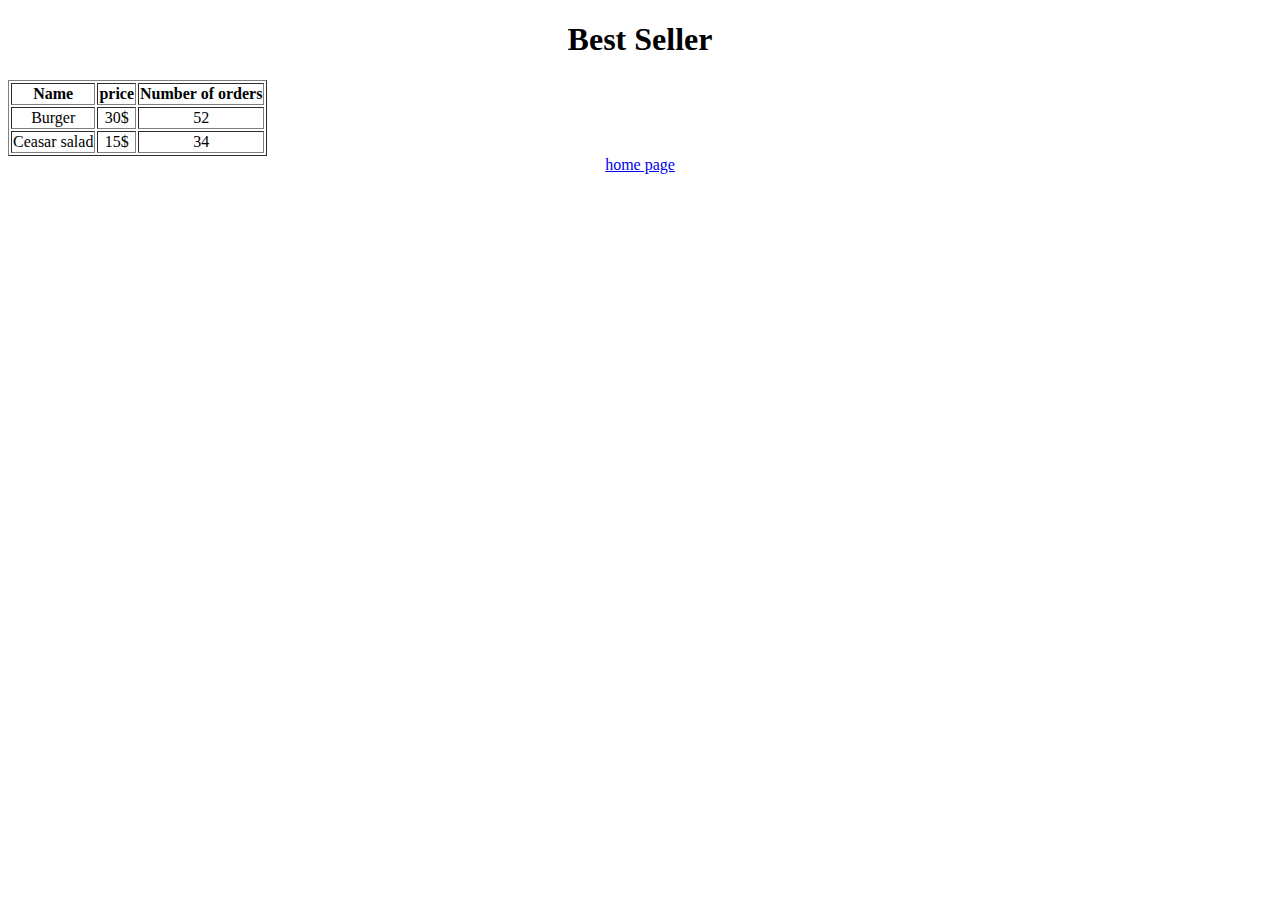
<file: bestsell.html>
<!DOCTYPE html>
<html >
<head>
    <link href="main.css" rel="stylesheet" />
</head>
<body class="black">
    <h1>Best Seller</h1>
    <table border="1" class="black">
<thead>
    <tr>
<th>Name</th>
<th>price</th>
<th>Number of orders</th>


    </tr>
</thead>
<tbudy>
<tr>
<td>Burger</td>
<td>30$</td>
<td>52</td>


</tr>
<tr>
    <td>Ceasar salad</td>
    <td>15$</td>
    <td>34</td>



</tr>

</tbudy>
    </table>
    <a  href="index.html"> home page  </a>
</body>
</html>
</file>
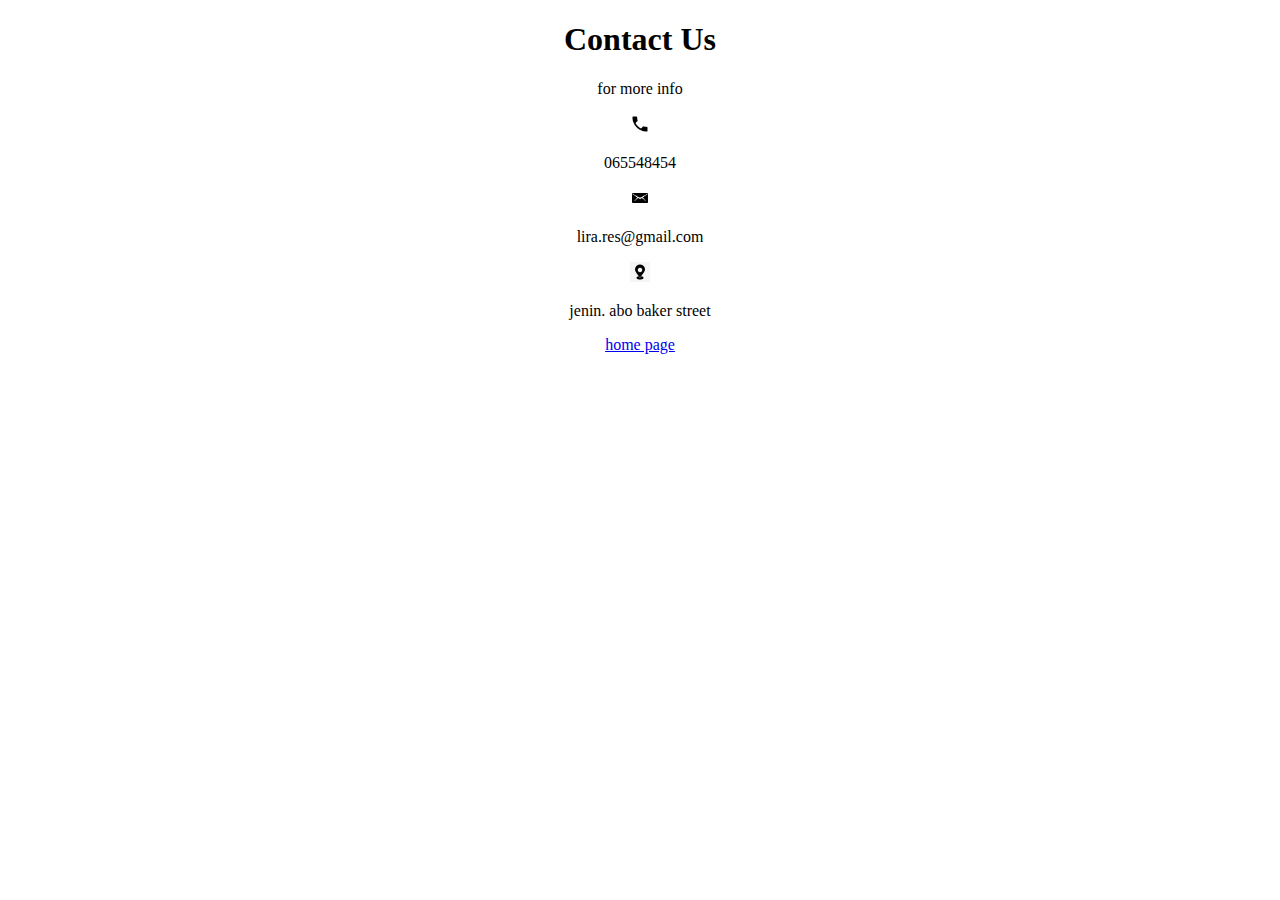
<file: contact.html>
<!DOCTYPE html>
<html >
<head>
    <link href="main.css" rel="stylesheet" />
</head>
<body class="black">
    <h1>  Contact Us</h1>
    <p>for more info</p>
    <img src="img/s.png" width="20" height="20"/>
    <p>065548454</p>
    <img src="img/e.png" width="20" height="20"/>
    <p>lira.res@gmail.com</p>
    <img src="img/mo.jpg" width="20" height="20"/>
    <p>jenin. abo baker street </p>
    <a  href="index.html"> home page  </a>
</body>
</html>
</file>
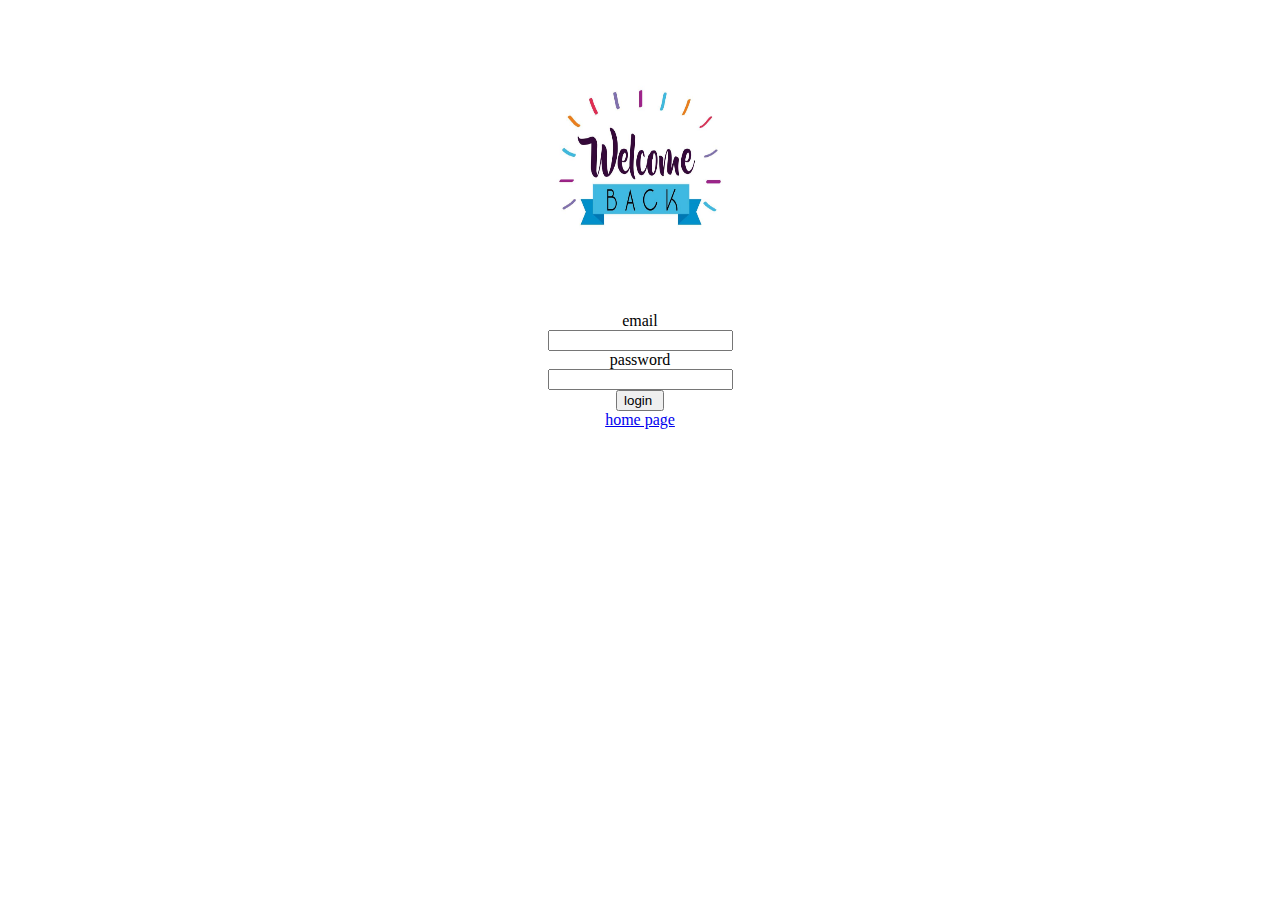
<file: login.html>
<!DOCTYPE html>
<html >
<head>
    <link href="main.css" rel="stylesheet" />
</head>
<body class="black">
    <img  src="img/welcome.jpg" alt="welcome back "  width="200" height="300"/>
    <form>
        <label for="email"> email <br/></label>
<input type="email" id="email" name="email"   >
<br/>
<label for="pass"> password <br/></label>
<input type="password" id="pass" name="password"   >
<br/>
<input  type="submit" value="login "  />
<br/>
<a  href="index.html"> home page  </a>
    </form>
</body>
</html>
</file>
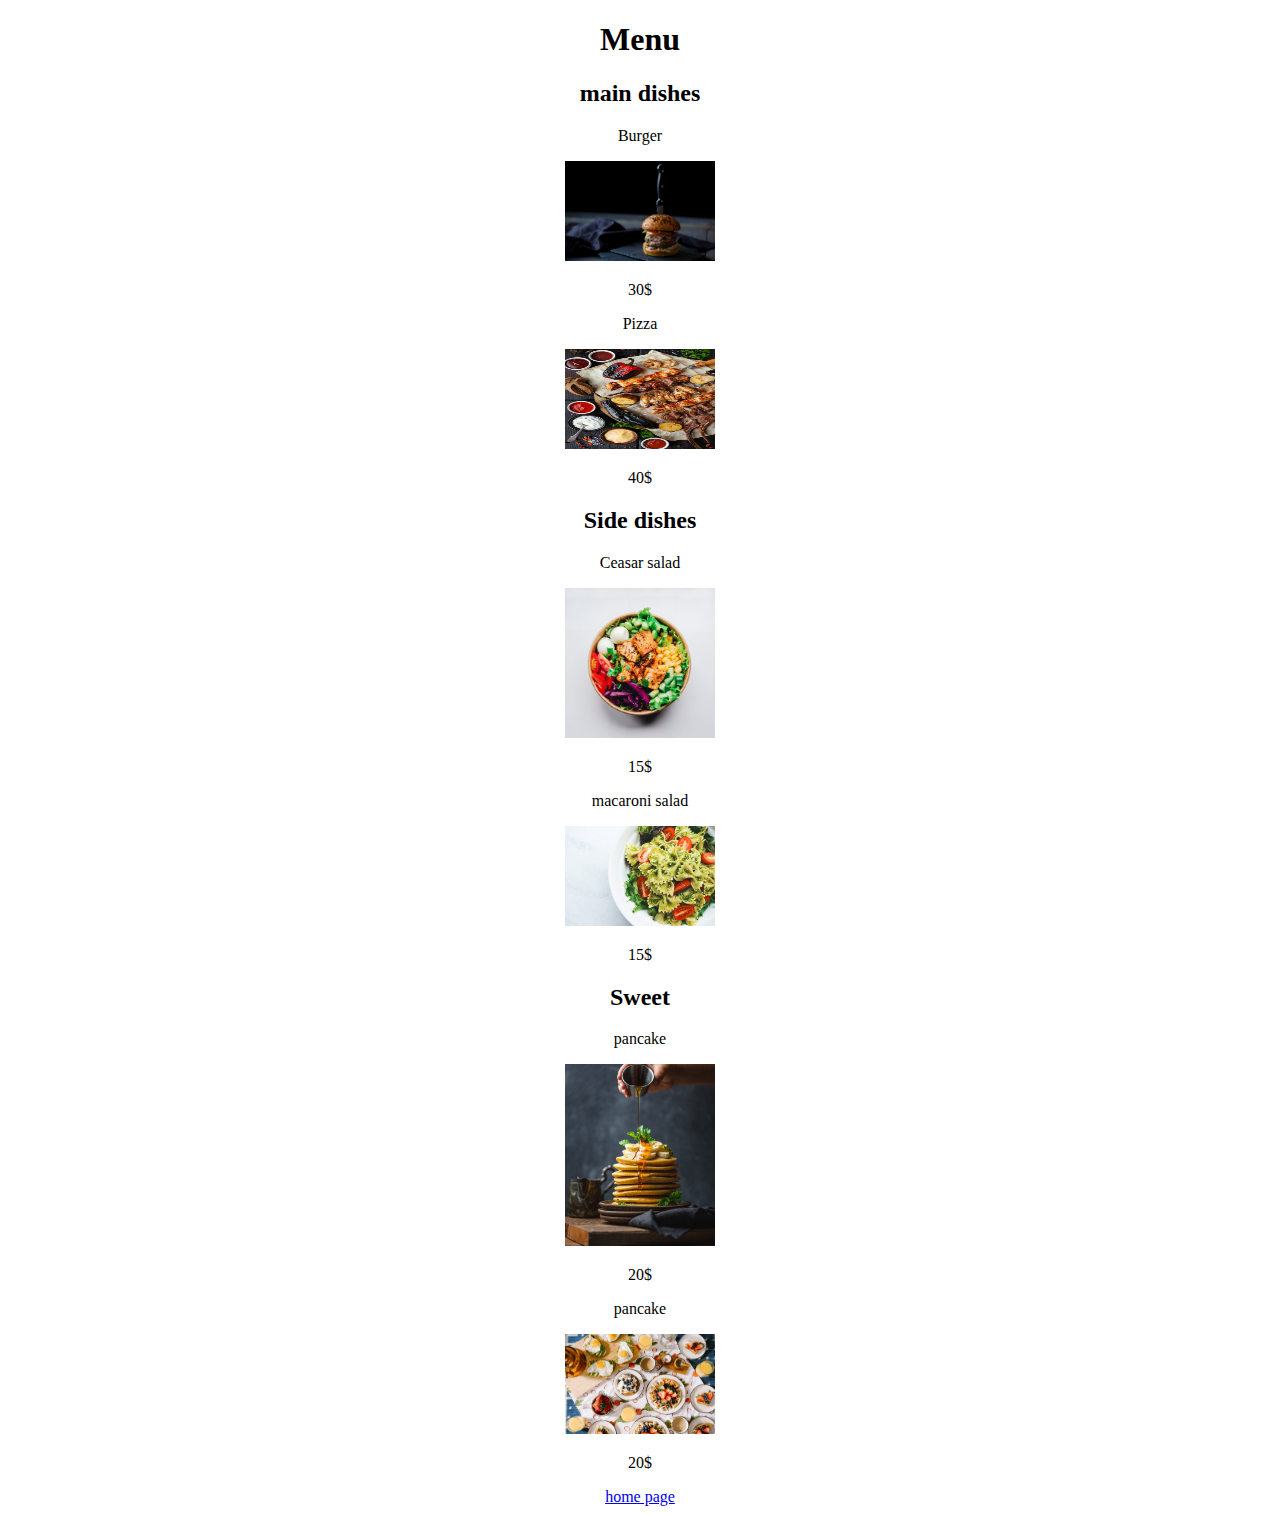
<file: menu.html>
<!DOCTYPE html>
<html >
<head>
    <link href="main.css" rel="stylesheet" />
</head>
<body>
<div class="black">
    <h1 > Menu</h1>
    <h2>main dishes</h2>
    <p>Burger</p>
    <img src="img/burger.webp" alt="burger" width="150"   />
    <p>30$</p>
    <p>Pizza</p>
    <img src="img/kabab.jpg" alt="kabab" width="150" height="100"/>
    <p>40$</p>
    <h2>Side dishes</h2>
    <p>Ceasar salad</p>
    <img src="img/salat.jpg"  alt="salat" width="150"/>
    <p>15$</p>
    <p>macaroni salad</p>
    <img src="img/salatt.jpg"  alt="salat" width="150"/>
    <p>15$</p>
    <h2>Sweet</h2>
    <p>pancake</p>
    <img src="img/7lo.jpg"  alt="sweet" width="150"/>
    <p>20$</p>
    <p>pancake</p>
    <img src="img/8lo.jpg"  alt="sweet" width="150"/>
    <p>20$</p>
    <a  href="index.html"> home page  </a>
</div>
</body>
</html>
</file>
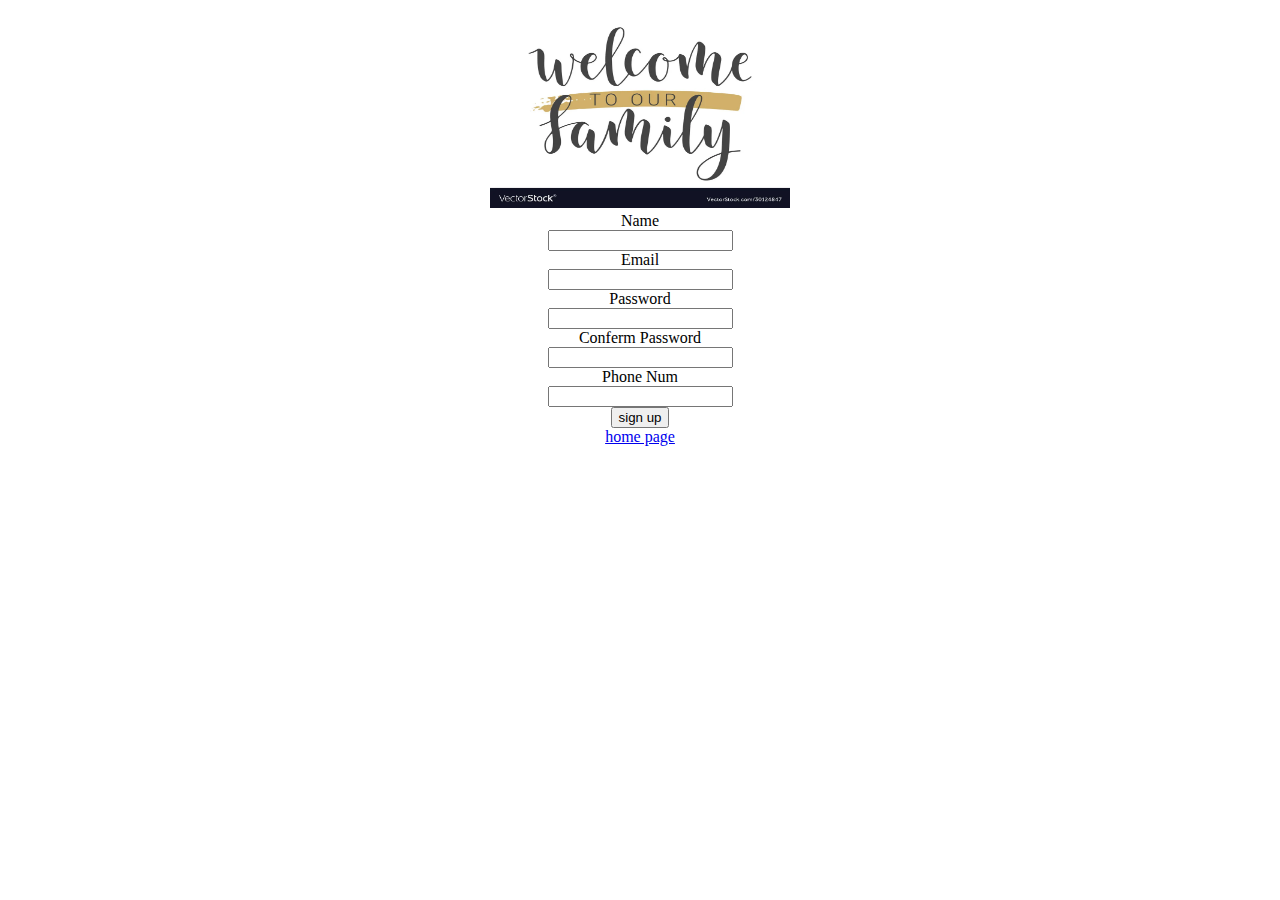
<file: register.html>
<!DOCTYPE html>
<html>
<head>
  <link href="main.css" rel="stylesheet" />
</head>
<body class="black">
    <img  src="img/wel.webp"  height="200" width="300" />
    <form>
        <label for="username"   >Name <br/></label>
        <input type="text" id="username" name="username" /> <br>
        <label for="userEmail"  > Email <br/></label>
        <input type="email" id="userEmail" name="email" /> <br>
        <label for="userPassword" >Password <br/> </label>
        <input type="password" id="userPassword" name="password" /> <br>
        <label for="Conferm" >Conferm Password  <br/></label>
        <input type="password" id="Conferm" name="Confermpassword" /> <br>
        <label for="userNumber">Phone Num <br/></label>
        <input type="tel" id="userNumber" name="phone number" /> <br>
        <input type="submit" value="sign up"/>
      </form>
      <a  href="index.html"> home page  </a>
</body>
</html>
</file>
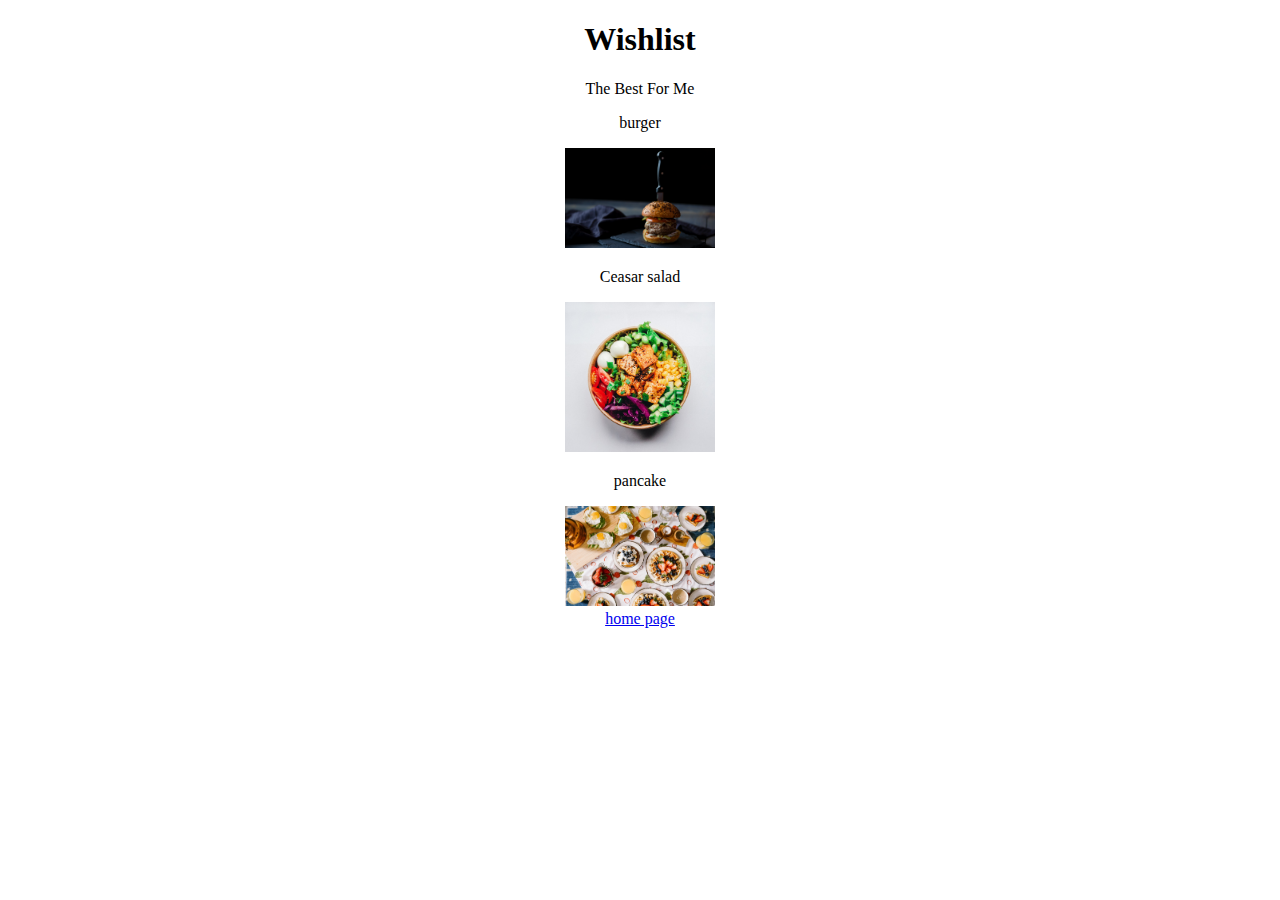
<file: whishlist.html>
<!DOCTYPE html>
<html >
<head>
   <link href="main.css" rel="stylesheet" />
</head>
<body class="black">
   <h1>Wishlist</h1> 
   <p>The Best For Me</p>
   <p>burger</p>
   <img src="img/burger.webp" alt="burger" width="150"   />
   <p>Ceasar salad</p>
   <img src="img/salat.jpg"  alt="salat" width="150"/>
   <p>pancake</p>
   <img src="img/8lo.jpg"  alt="sweet" width="150"/>
   <br/>
   <a  href="index.html"> home page  </a>
</body>
</html>
</file>
<file: main.css>
.red{
color:red;

}
.blue{

    background-color: blue;
    width: fit-content;
}
.black{
    text-align: center;
}
.white{
    color:white;
    

    
}
</file>
